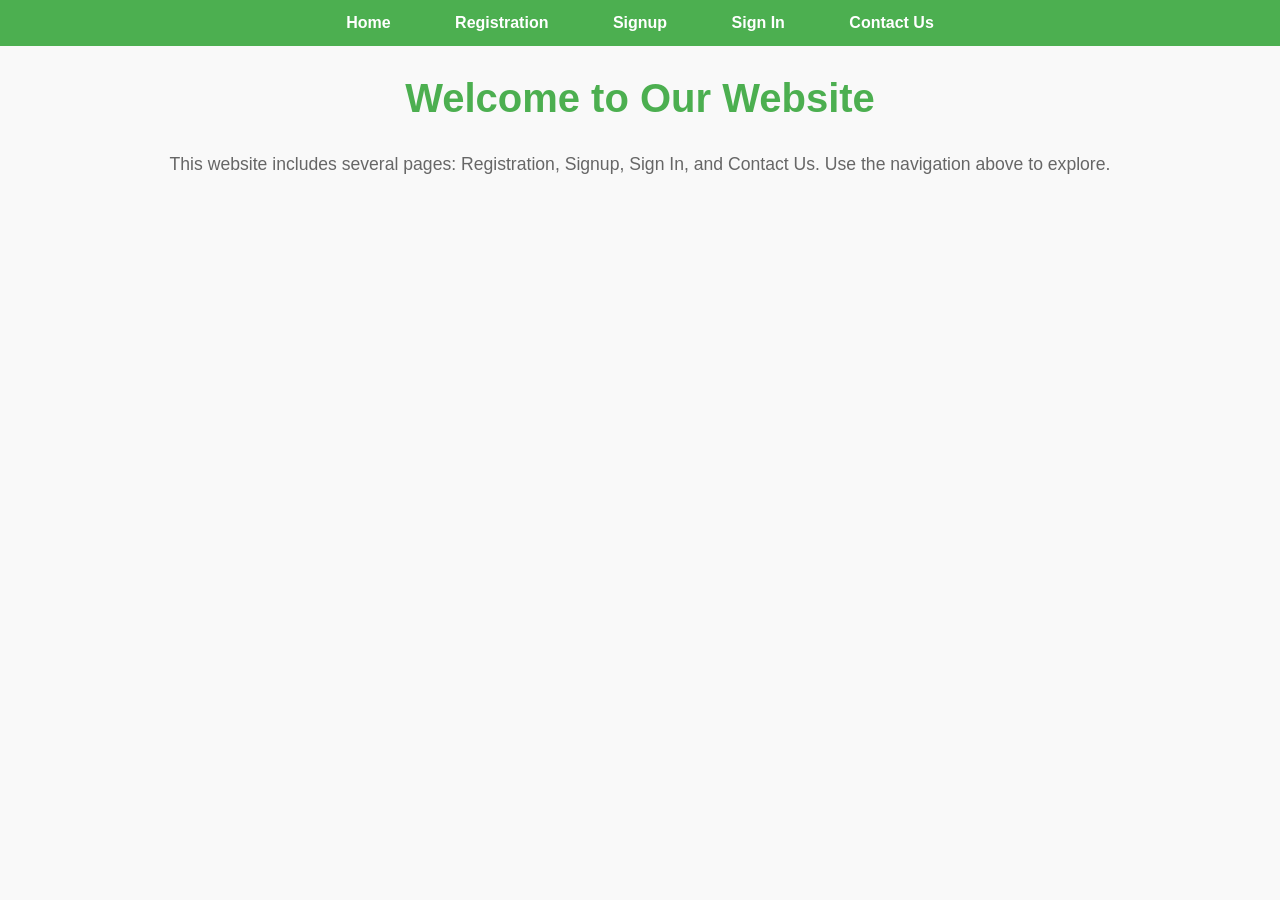
<file: Web Based Technology/Assignment no.1/website/index.html>
<!DOCTYPE html>
<html lang="en">
<head>
    <meta charset="UTF-8">
    <title>Home - Website</title>
    <link rel="stylesheet" href="style.css">
</head>
<body>
    <header>
        <nav>
            <ul>
                <li><a href="index.html">Home</a></li>
                <li><a href="registration.html">Registration</a></li>
                <li><a href="signup.html">Signup</a></li>
                <li><a href="signin.html">Sign In</a></li>
                <li><a href="contact.html">Contact Us</a></li>
            </ul>
        </nav>
    </header>

    <main>
        <h1>Welcome to Our Website</h1>
        <p>This website includes several pages: Registration, Signup, Sign In, and Contact Us. Use the navigation above to explore.</p>
    </main>
</body>
</html>
</file>
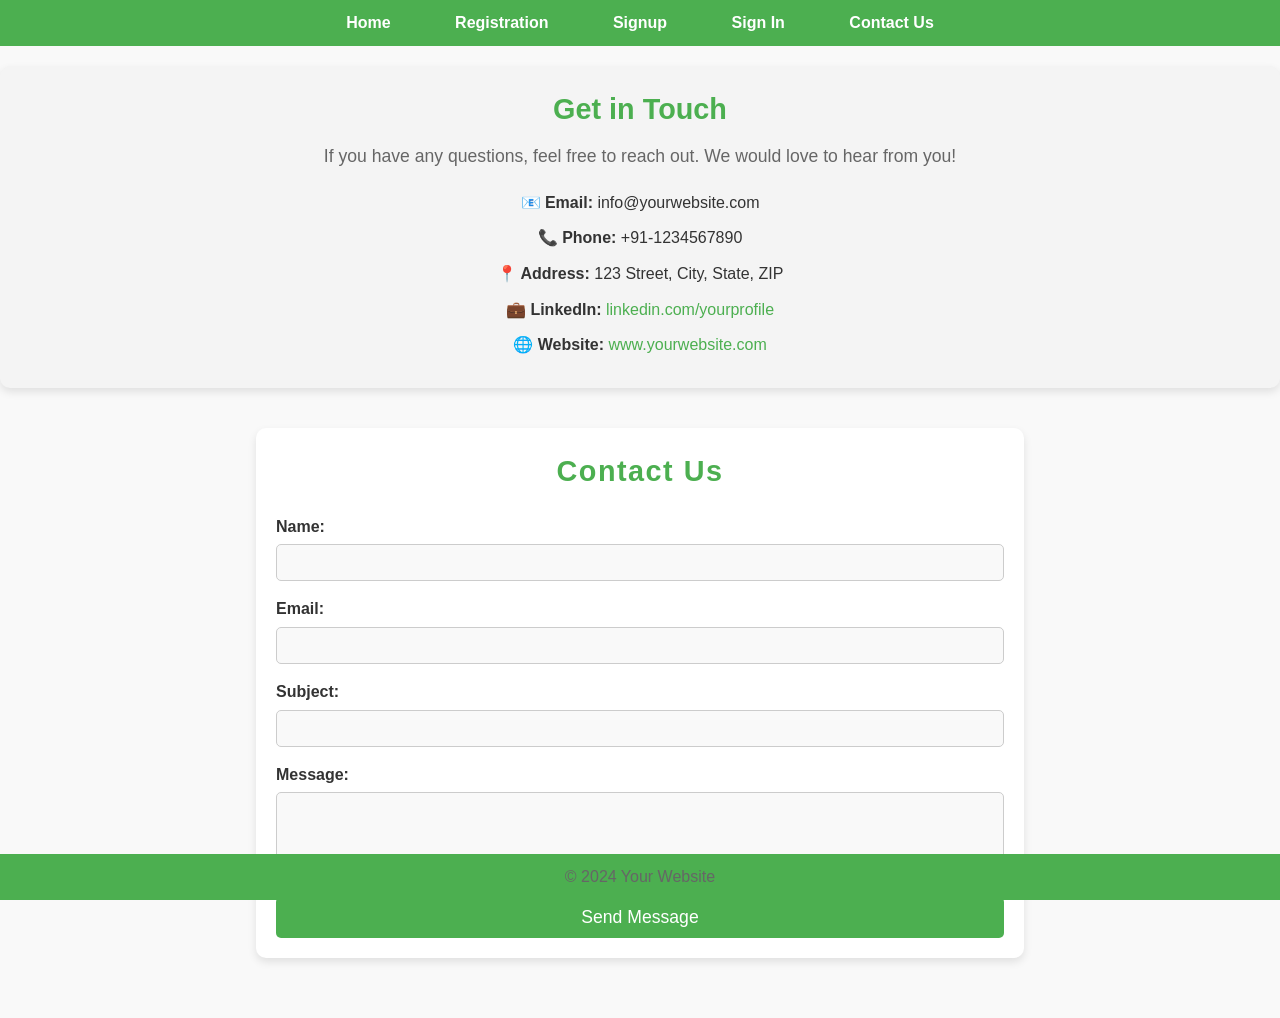
<file: Web Based Technology/Assignment no.1/website/contact.html>
<!DOCTYPE html>
<html lang="en">
<head>
    <meta charset="UTF-8">
    <meta name="viewport" content="width=device-width, initial-scale=1.0">
    <title>Contact Us - Get in Touch</title>
    <link rel="stylesheet" href="style.css">
</head>
<body>
    <header>
        <nav>
            <ul>
                <li><a href="index.html">Home</a></li>
                <li><a href="registration.html">Registration</a></li>
                <li><a href="signup.html">Signup</a></li>
                <li><a href="signin.html">Sign In</a></li>
                <li><a href="contact.html">Contact Us</a></li>
            </ul>
        </nav>
    </header>

    <main>
        <!-- Get in Touch Section -->
        <section class="get-in-touch">
            <div class="container">
                <h2>Get in Touch</h2>
                <p>If you have any questions, feel free to reach out. We would love to hear from you!</p>
                <ul class="contact-info">
                    <li><strong>📧 Email:</strong> info@yourwebsite.com</li>
                    <li><strong>📞 Phone:</strong> +91-1234567890</li>
                    <li><strong>📍 Address:</strong> 123 Street, City, State, ZIP</li>
                    <li><strong>💼 LinkedIn:</strong> <a href="#">linkedin.com/yourprofile</a></li>
                    <li><strong>🌐 Website:</strong> <a href="#">www.yourwebsite.com</a></li>
                </ul>
            </div>
        </section>

        <!-- Contact Form Section -->
        <div class="form-container">
            <h2>Contact Us</h2>
            <form>
                <label for="name">Name:</label>
                <input type="text" id="name" name="name" required>

                <label for="email">Email:</label>
                <input type="email" id="email" name="email" required>

                <label for="subject">Subject:</label>
                <input type="text" id="subject" name="subject" required>

                <label for="message">Message:</label>
                <textarea id="message" name="message" rows="4" required></textarea>

                <input type="submit" value="Send Message">
            </form>
        </div>
    </main>

    <footer>
        <p>&copy; 2024 Your Website</p>
    </footer>
</body>
</html>
</file>
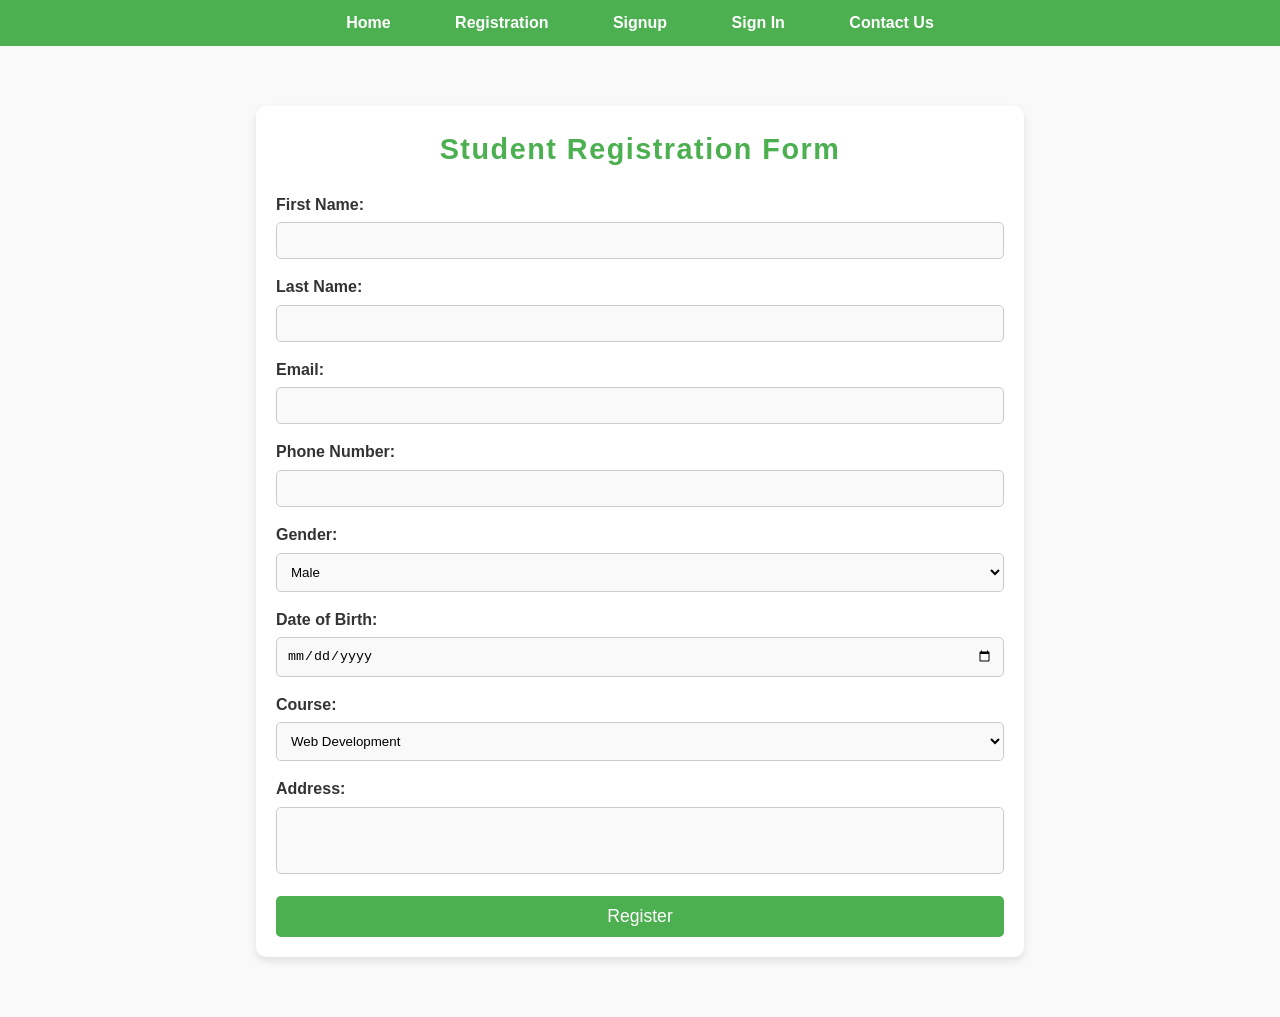
<file: Web Based Technology/Assignment no.1/website/registration.html>
<!DOCTYPE html>
<html lang="en">
<head>
    <meta charset="UTF-8">
    <title>Student Registration Form</title>
    <link rel="stylesheet" href="style.css">
</head>
<body>
    <header>
        <nav>
            <ul>
                <li><a href="index.html">Home</a></li>
                <li><a href="registration.html">Registration</a></li>
                <li><a href="signup.html">Signup</a></li>
                <li><a href="signin.html">Sign In</a></li>
                <li><a href="contact.html">Contact Us</a></li>
            </ul>
        </nav>
    </header>

    <main>
        <div class="form-container">
            <h2>Student Registration Form</h2>
            <form>
                <label for="first-name">First Name:</label>
                <input type="text" id="first-name" name="first-name" required>

                <label for="last-name">Last Name:</label>
                <input type="text" id="last-name" name="last-name" required>

                <label for="email">Email:</label>
                <input type="email" id="email" name="email" required>

                <label for="phone">Phone Number:</label>
                <input type="tel" id="phone" name="phone" required>

                <label for="gender">Gender:</label>
                <select id="gender" name="gender">
                    <option value="male">Male</option>
                    <option value="female">Female</option>
                    <option value="other">Other</option>
                </select>

                <label for="dob">Date of Birth:</label>
                <input type="date" id="dob" name="dob" required>

                <label for="course">Course:</label>
                <select id="course" name="course">
                    <option value="web-dev">Web Development</option>
                    <option value="data-sci">Data Science</option>
                    <option value="ai-ml">AI & ML</option>
                </select>

                <label for="address">Address:</label>
                <textarea id="address" name="address" rows="3"></textarea>

                <input type="submit" value="Register">
            </form>
        </div>
    </main>
</body>
</html>
</file>
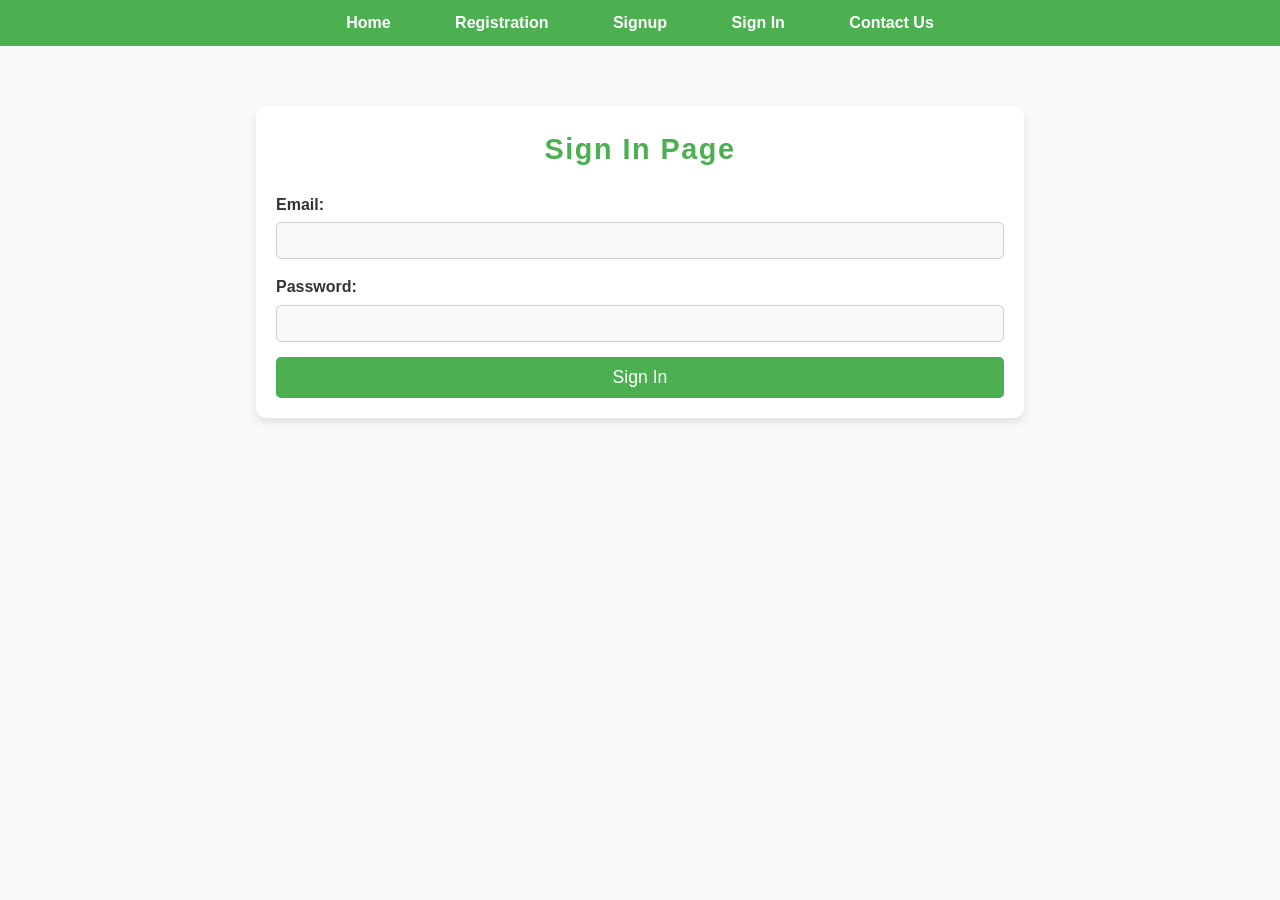
<file: Web Based Technology/Assignment no.1/website/signin.html>
<!DOCTYPE html>
<html lang="en">
<head>
    <meta charset="UTF-8">
    <title>Sign In Page</title>
    <link rel="stylesheet" href="style.css">
</head>
<body>
    <header>
        <nav>
            <ul>
                <li><a href="index.html">Home</a></li>
                <li><a href="registration.html">Registration</a></li>
                <li><a href="signup.html">Signup</a></li>
                <li><a href="signin.html">Sign In</a></li>
                <li><a href="contact.html">Contact Us</a></li>
            </ul>
        </nav>
    </header>

    <main>
        <div class="form-container">
            <h2>Sign In Page</h2>
            <form>
                <label for="email">Email:</label>
                <input type="email" id="email" name="email" required>

                <label for="password">Password:</label>
                <input type="password" id="password" name="password" required>

                <input type="submit" value="Sign In">
            </form>
        </div>
    </main>
</body>
</html>
</file>
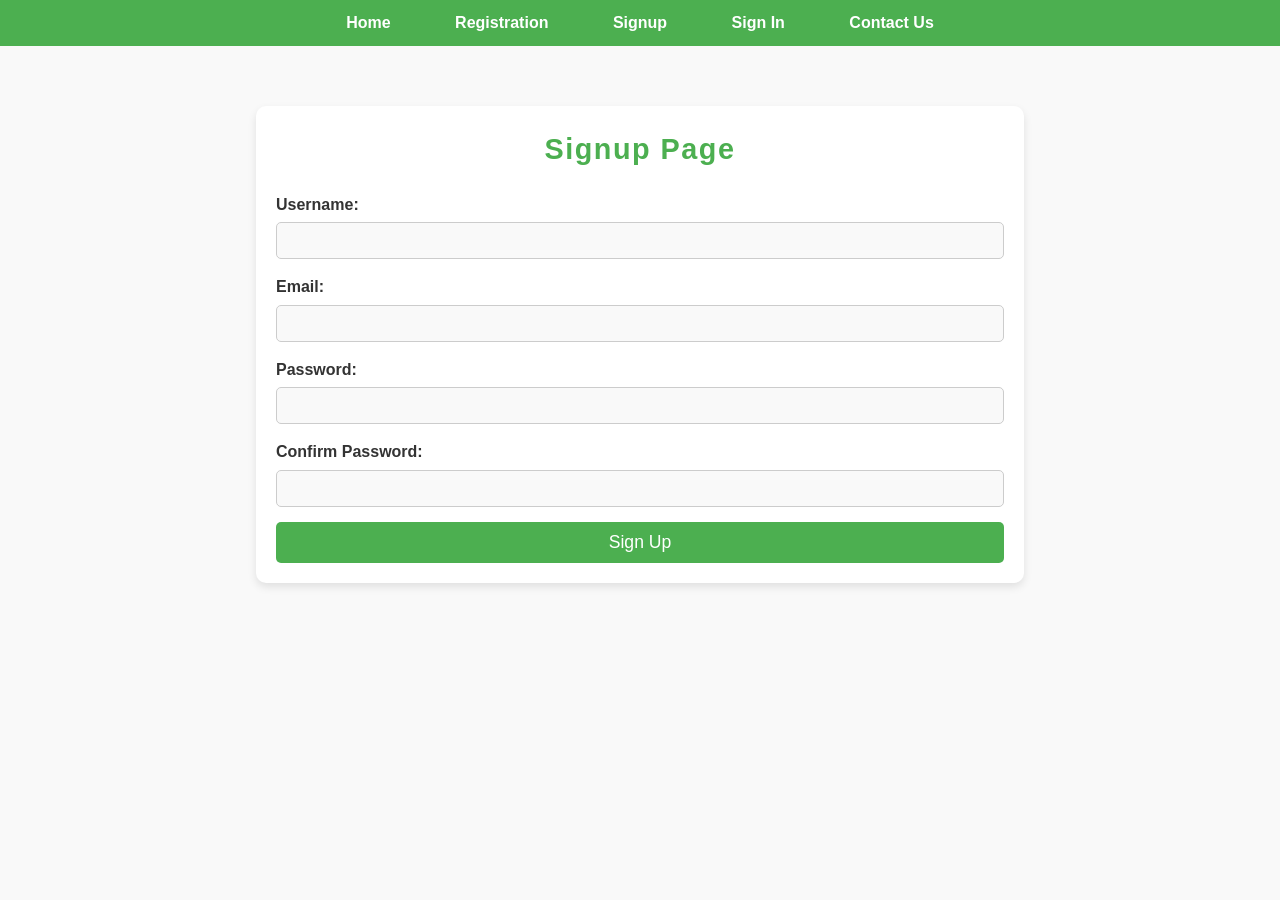
<file: Web Based Technology/Assignment no.1/website/signup.html>
<!DOCTYPE html>
<html lang="en">
<head>
    <meta charset="UTF-8">
    <title>Signup Page</title>
    <link rel="stylesheet" href="style.css">
</head>
<body>
    <header>
        <nav>
            <ul>
                <li><a href="index.html">Home</a></li>
                <li><a href="registration.html">Registration</a></li>
                <li><a href="signup.html">Signup</a></li>
                <li><a href="signin.html">Sign In</a></li>
                <li><a href="contact.html">Contact Us</a></li>
            </ul>
        </nav>
    </header>

    <main>
        <div class="form-container">
            <h2>Signup Page</h2>
            <form>
                <label for="username">Username:</label>
                <input type="text" id="username" name="username" required>

                <label for="email">Email:</label>
                <input type="email" id="email" name="email" required>

                <label for="password">Password:</label>
                <input type="password" id="password" name="password" required>

                <label for="confirm-password">Confirm Password:</label>
                <input type="password" id="confirm-password" name="confirm-password" required>

                <input type="submit" value="Sign Up">
            </form>
        </div>
    </main>
</body>
</html>
</file>
<file: Web Based Technology/Assignment no.1/website/style.css>
/* General Reset */
* {
    margin: 0;
    padding: 0;
    box-sizing: border-box;
}

/* Body Styling */
body {
    font-family: 'Arial', sans-serif;
    background-color: #f9f9f9;
    color: #333;
    line-height: 1.6;
    padding: 0;
    margin: 0;
}

/* Common container for content */
.container {
    width: 80%;
    margin: 0 auto;
}

/* Navigation Styles */
header {
    background-color: #4CAF50;
    padding: 10px 0;
}

header nav ul {
    list-style: none;
    text-align: center;
}

header nav ul li {
    display: inline-block;
    margin-right: 20px;
}

header nav ul li:last-child {
    margin-right: 0;
}

header nav ul li a {
    text-decoration: none;
    color: white;
    font-weight: bold;
    font-size: 1rem;
    padding: 10px 20px;
    transition: background-color 0.3s ease;
}

header nav ul li a:hover {
    background-color: #45a049;
    border-radius: 4px;
}

/* Form Container */
.form-container {
    background-color: white;
    border-radius: 10px;
    padding: 20px;
    box-shadow: 0 4px 8px rgba(0, 0, 0, 0.1);
    margin: 40px auto;
    width: 60%;
}

.form-container h2 {
    text-align: center;
    color: #4CAF50;
    margin-bottom: 20px;
    font-size: 1.8rem;
    letter-spacing: 1.5px;
}

/* Form Styling */
form label {
    font-weight: bold;
    color: #333;
    margin-bottom: 5px;
    display: block;
}

form input[type="text"],
form input[type="email"],
form input[type="password"],
form input[type="date"],
form input[type="tel"],
form select,
form textarea {
    width: 100%;
    padding: 10px;
    margin-bottom: 15px;
    border: 1px solid #ccc;
    border-radius: 5px;
    background-color: #f9f9f9;
}

form textarea {
    resize: none;
}

form input[type="submit"] {
    background-color: #4CAF50;
    color: white;
    padding: 10px 20px;
    border: none;
    border-radius: 5px;
    cursor: pointer;
    font-size: 1.1rem;
    transition: background-color 0.3s ease;
    width: 100%;
}

form input[type="submit"]:hover {
    background-color: #45a049;
}

/* Main Content Styles */
main {
    padding: 20px 0;
}

h1, h2 {
    text-align: center;
    color: #4CAF50;
}

h1 {
    font-size: 2.5rem;
    margin-bottom: 20px;
}

p {
    text-align: center;
    font-size: 1.1rem;
    color: #666;
}

/* Footer Styles */
footer {
    background-color: #4CAF50;
    padding: 10px 0;
    color: white;
    text-align: center;
    position: fixed;
    width: 100%;
    bottom: 0;
}

footer p {
    font-size: 1rem;
}

/* Media Queries for Responsiveness */
@media (max-width: 768px) {
    .form-container {
        width: 90%;
    }

    header nav ul li {
        display: block;
        margin: 10px 0;
    }

    header nav ul {
        padding: 0;
    }
}

/* Get in Touch Section */
.get-in-touch {
    background-color: #f4f4f4;
    padding: 20px;
    margin-bottom: 20px;
    border-radius: 10px;
    box-shadow: 0 4px 8px rgba(0, 0, 0, 0.1);
}

.get-in-touch h2 {
    text-align: center;
    font-size: 1.8rem;
    color: #4CAF50;
    margin-bottom: 10px;
}

.get-in-touch p {
    text-align: center;
    font-size: 1.1rem;
    color: #666;
    margin-bottom: 20px;
}

.contact-info {
    list-style: none;
    padding: 0;
    text-align: center;
    font-size: 1.1rem;
}

.contact-info li {
    margin-bottom: 10px;
    font-size: 1rem;
}

.contact-info a {
    color: #4CAF50;
    text-decoration: none;
}

.contact-info a:hover {
    text-decoration: underline;
}
</file>
